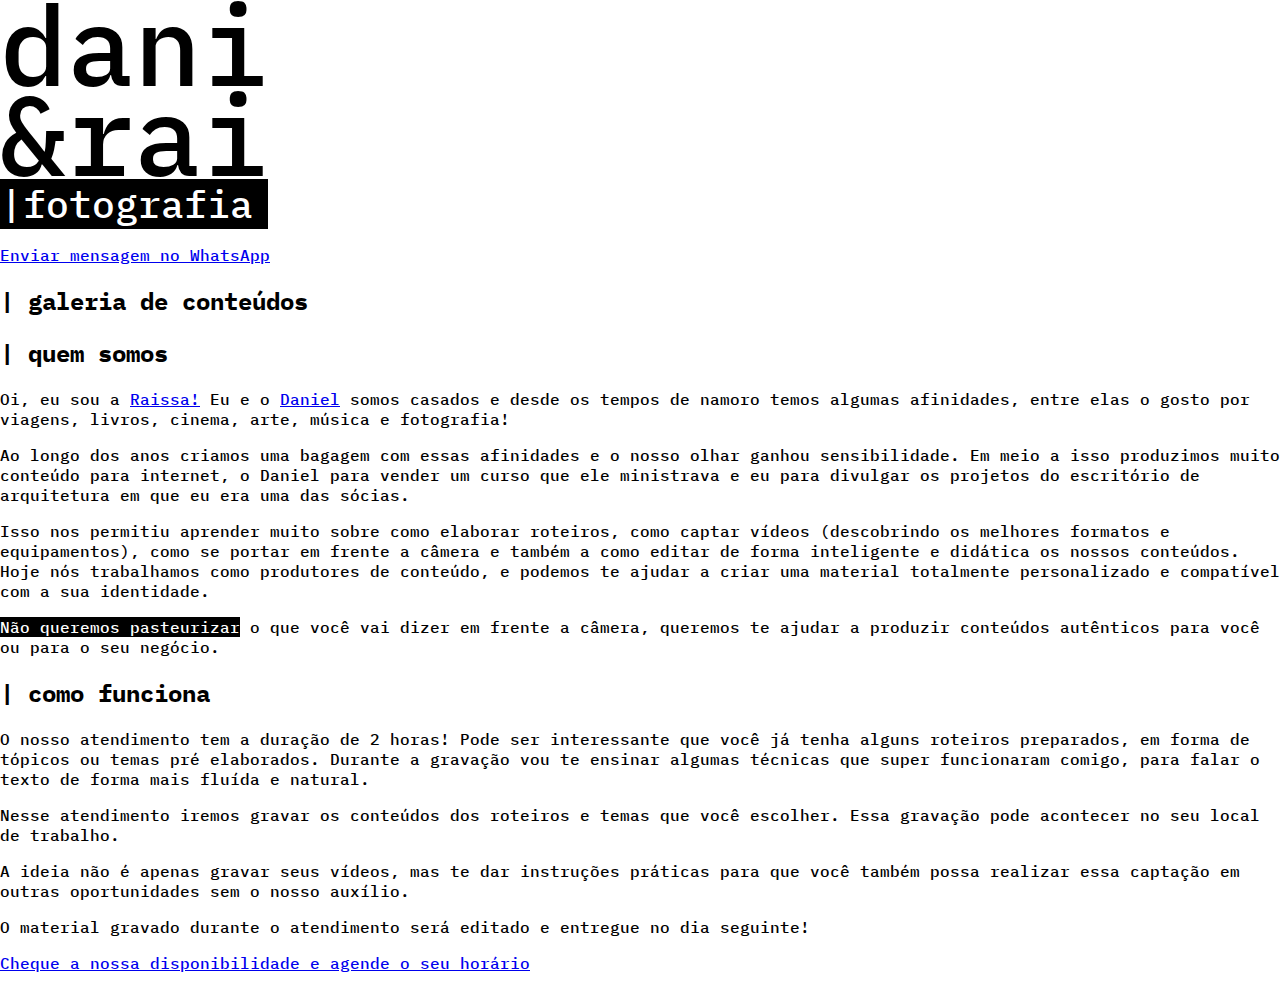
<file: index.html>
<!doctype html>
<html lang="en">
  <head>
    <meta charset="UTF-8" />
    <meta name="viewport" content="width=device-width, initial-scale=1.0" />
    <title>Dani e Rai Vídeo e Foto</title>
    <link rel="preconnect" href="https://fonts.googleapis.com" />
    <link rel="preconnect" href="https://fonts.gstatic.com" crossorigin />
    <link
      href="https://fonts.googleapis.com/css2?family=IBM+Plex+Mono:ital,wght@0,100;0,200;0,300;0,400;0,500;0,600;0,700;1,100;1,200;1,300;1,400;1,500;1,600;1,700&display=swap"
      rel="stylesheet"
    />
    <script
      src="https://cdn.jsdelivr.net/npm/@popperjs/core@2.11.8/dist/umd/popper.min.js"
      integrity="sha384-I7E8VVD/ismYTF4hNIPjVp/Zjvgyol6VFvRkX/vR+Vc4jQkC+hVqc2pM8ODewa9r"
      crossorigin="anonymous"
    ></script>

    <link rel="stylesheet" href="./style.css" />

    <link
      href="https://cdn.jsdelivr.net/npm/bootstrap@5.3.8/dist/css/bootstrap.min.css"
      rel="stylesheet"
      integrity="sha384-sRIl4kxILFvY47J16cr9ZwB07vP4J8+LH7qKQnuqkuIAvNWLzeN8tE5YBujZqJLB"
      crossorigin="anonymous"
    />
    <link
      rel="apple-touch-icon"
      sizes="180x180"
      href="favicon/apple-touch-icon.png"
    />
    <link
      rel="icon"
      type="image/png"
      sizes="32x32"
      href="favicon/favicon-32x32.png"
    />
    <link
      rel="icon"
      type="image/png"
      sizes="16x16"
      href="favicon/favicon-16x16.png"
    />
    <link rel="manifest" href="favicon/site.webmanifest" />

    <meta property="og:title" content="Dani & Rai | Vídeo e Foto em Goiânia" />
    <meta property="og:description" content="Produção de conteúdo em Goiânia" />
    <meta property="og:url" content="https://danierai.com" />
    <meta name="description" content="Produção de conteúdo" />

    <!-- Meta Pixel Code -->
    <script>
      !(function (f, b, e, v, n, t, s) {
        if (f.fbq) return;
        n = f.fbq = function () {
          n.callMethod
            ? n.callMethod.apply(n, arguments)
            : n.queue.push(arguments);
        };
        if (!f._fbq) f._fbq = n;
        n.push = n;
        n.loaded = !0;
        n.version = "2.0";
        n.queue = [];
        t = b.createElement(e);
        t.async = !0;
        t.src = v;
        s = b.getElementsByTagName(e)[0];
        s.parentNode.insertBefore(t, s);
      })(
        window,
        document,
        "script",
        "https://connect.facebook.net/en_US/fbevents.js"
      );
      fbq("init", "832048935964153");
      fbq("track", "PageView");
    </script>
    <noscript
      ><img
        height="1"
        width="1"
        style="display: none"
        src="https://www.facebook.com/tr?id=832048935964153&ev=PageView&noscript=1"
    /></noscript>
    <!-- End Meta Pixel Code -->
    <script src="script.js"></script>
  </head>

  <body class="p-5">
    <div class="div-logo">
      <h1 class="logo-text">dani</h1>
      <h1 class="logo-text">&rai</h1>
      <span class="sub-logo">|fotografia</span>
    </div>

    <div>
      <p class="mt-5">
        <a href="https://wa.me/5562981560867"> Enviar mensagem no WhatsApp </a>
      </p>
      <h2 class="subtitulo mt-5">| galeria de conteúdos</h2>

      <div
        id="galeria-reels"
        class="mt-3 row text-center justify-content-center"
      >
        <div class="lazy-placeholder p-5 text-muted">
          <p>Carregando galeria...</p>
        </div>
      </div>
      <h2 class="subtitulo mt-5">| quem somos</h2>

      <p>
        Oi, eu sou a
        <a href="https://www.instagram.com/raissamour/" target="_blank"
          >Raissa!</a
        >
        Eu e o
        <a href="https://www.instagram.com/daniel.geraldini/" target="_blank"
          >Daniel</a
        >
        somos casados e desde os tempos de namoro temos algumas afinidades,
        entre elas o gosto por viagens, livros, cinema, arte, música e
        fotografia!
      </p>
      <p>
        Ao longo dos anos criamos uma bagagem com essas afinidades e o nosso
        olhar ganhou sensibilidade. Em meio a isso produzimos muito conteúdo
        para internet, o Daniel para vender um curso que ele ministrava e eu
        para divulgar os projetos do escritório de arquitetura em que eu era uma
        das sócias.
      </p>

      <p>
        Isso nos permitiu aprender muito sobre como elaborar roteiros, como
        captar vídeos (descobrindo os melhores formatos e equipamentos), como se
        portar em frente a câmera e também a como editar de forma inteligente e
        didática os nossos conteúdos. Hoje nós trabalhamos como produtores de
        conteúdo, e podemos te ajudar a criar uma material totalmente
        personalizado e compatível com a sua identidade.
      </p>
      <p>
        <span class="destaque"> Não queremos pasteurizar</span> o que você vai
        dizer em frente a câmera, queremos te ajudar a produzir conteúdos
        autênticos para você ou para o seu negócio.
      </p>

      <h2 class="subtitulo mt-5">| como funciona</h2>
      <p>
        O nosso atendimento tem a duração de 2 horas! Pode ser interessante que
        você já tenha alguns roteiros preparados, em forma de tópicos ou temas
        pré elaborados. Durante a gravação vou te ensinar algumas técnicas que
        super funcionaram comigo, para falar o texto de forma mais fluída e
        natural.
      </p>
      <p>
        Nesse atendimento iremos gravar os conteúdos dos roteiros e temas que
        você escolher. Essa gravação pode acontecer no seu local de trabalho.
      </p>
      <p>
        A ideia não é apenas gravar seus vídeos, mas te dar instruções práticas
        para que você também possa realizar essa captação em outras
        oportunidades sem o nosso auxílio.
      </p>
      <p>
        O material gravado durante o atendimento será editado e entregue no dia
        seguinte!
      </p>
      <p>
        <a href="https://wa.me/5562981560867">
          Cheque a nossa disponibilidade e agende o seu horário
        </a>
      </p>
    </div>
  </body>
</html>
</file>
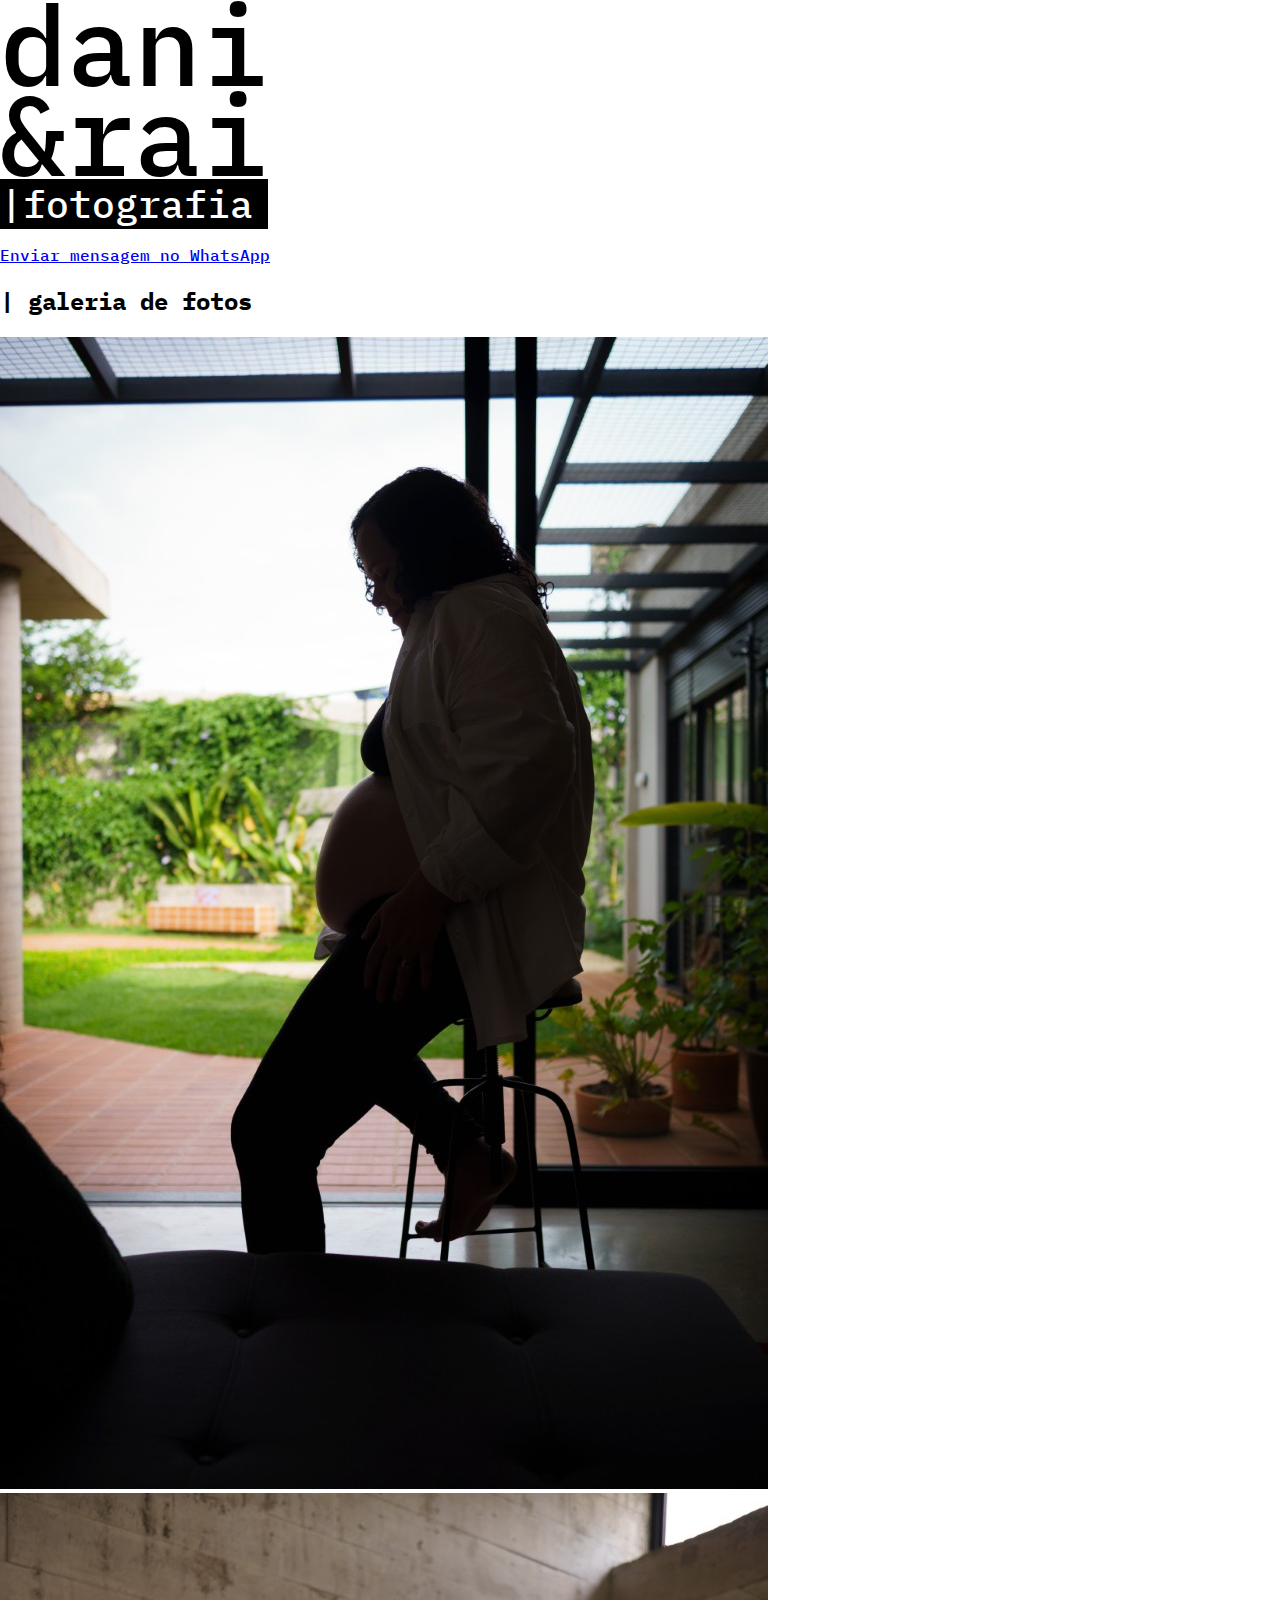
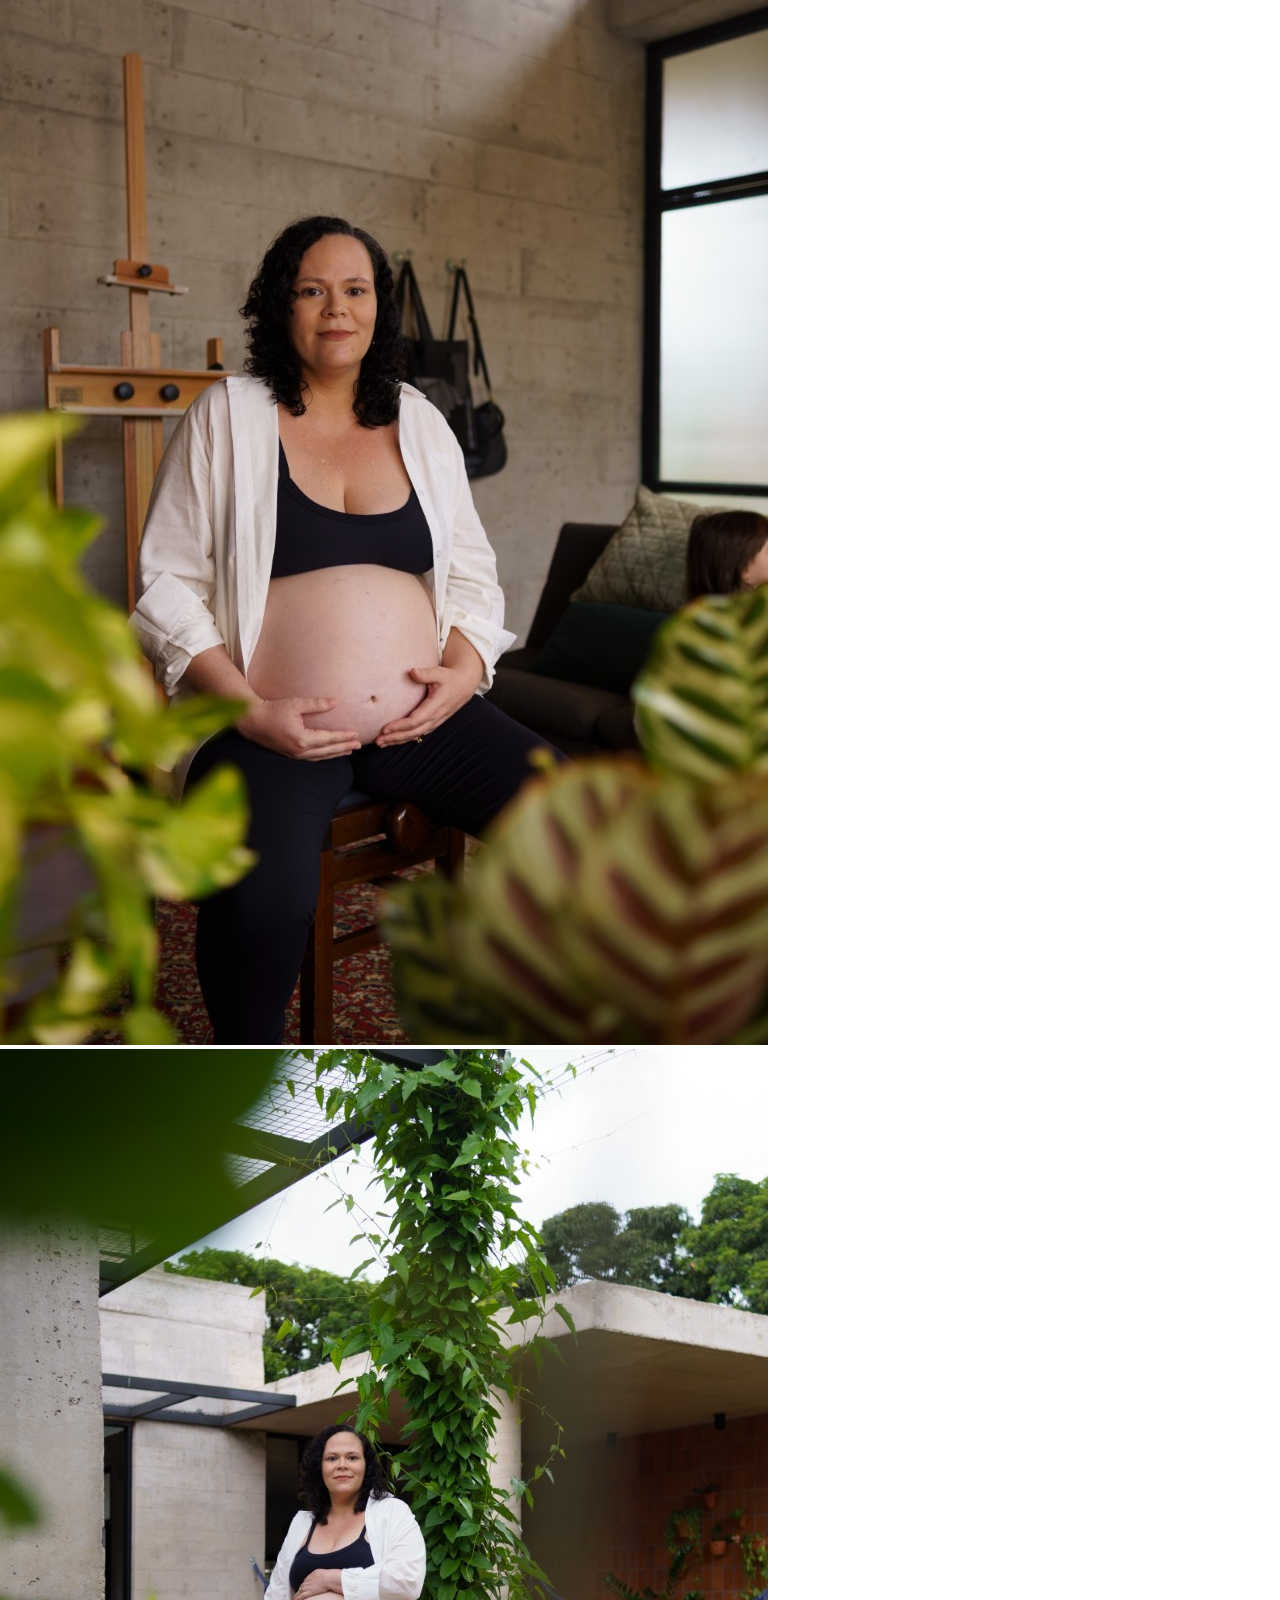
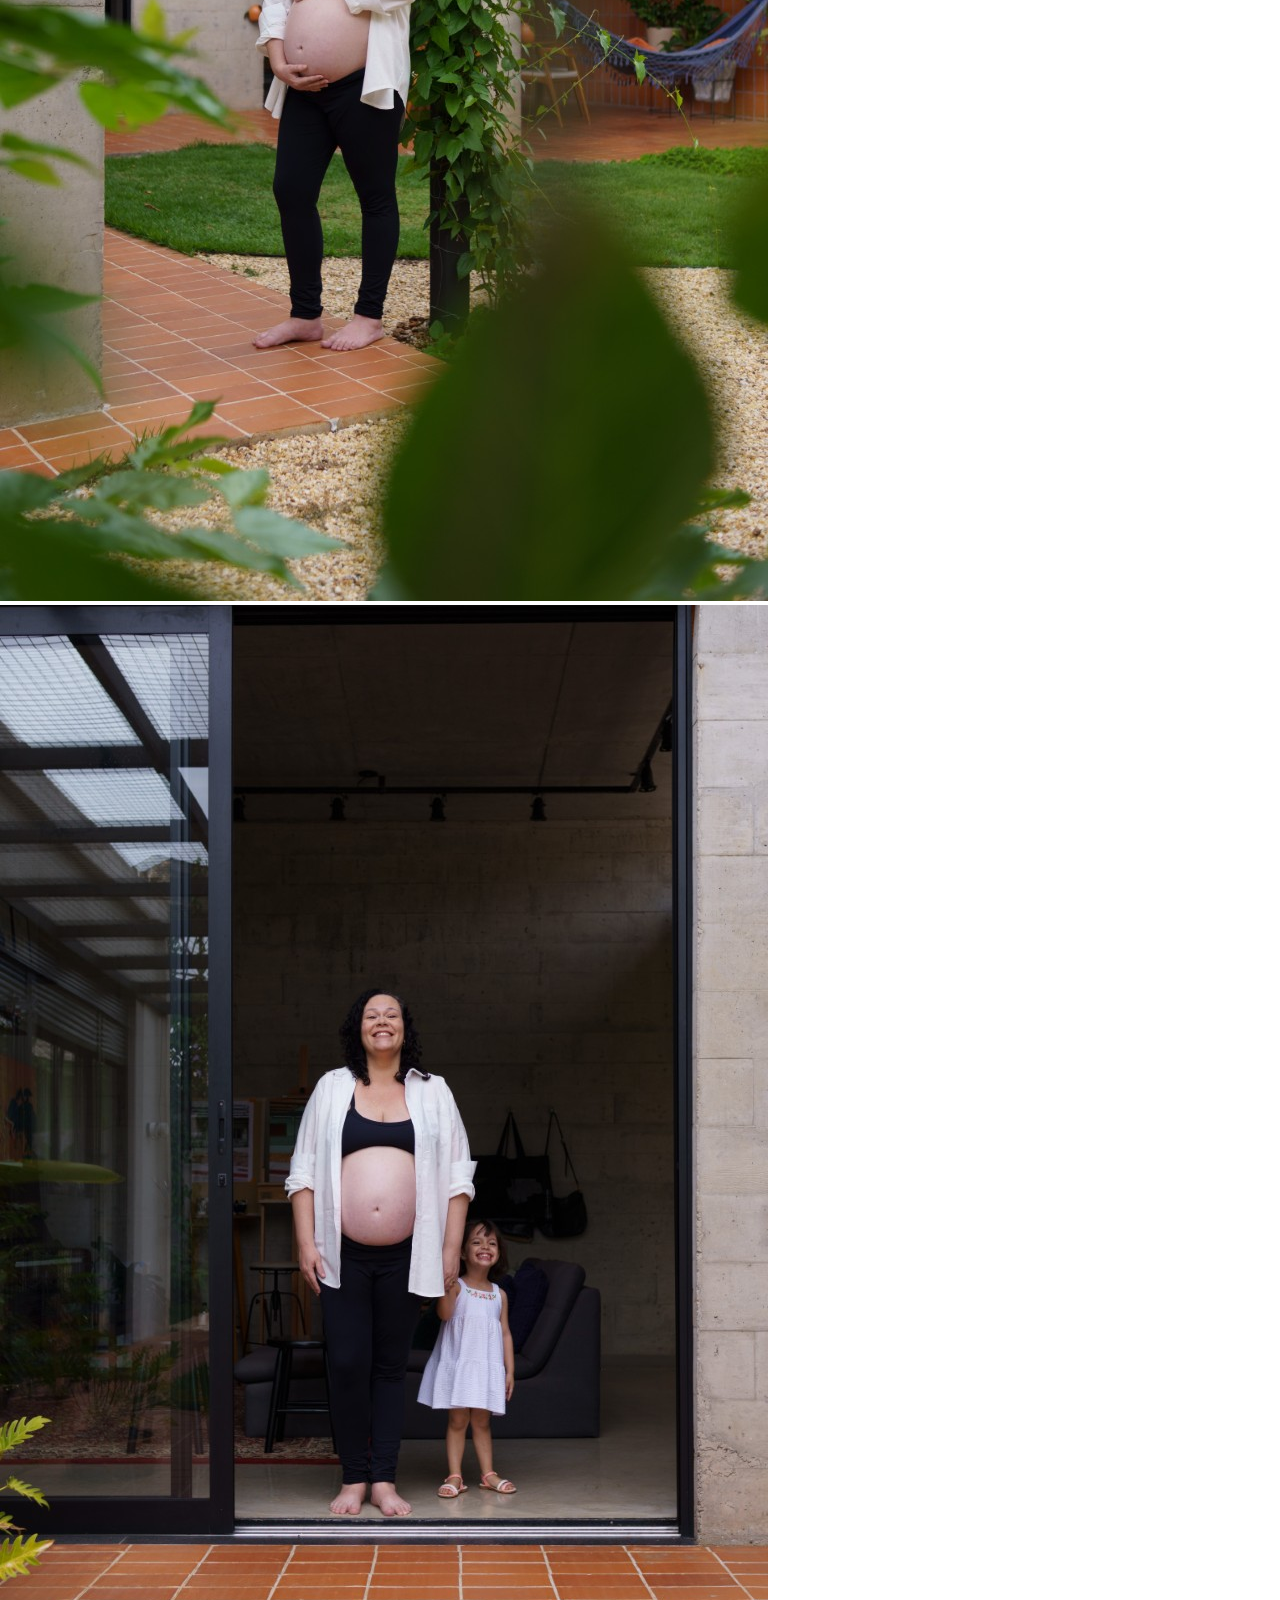
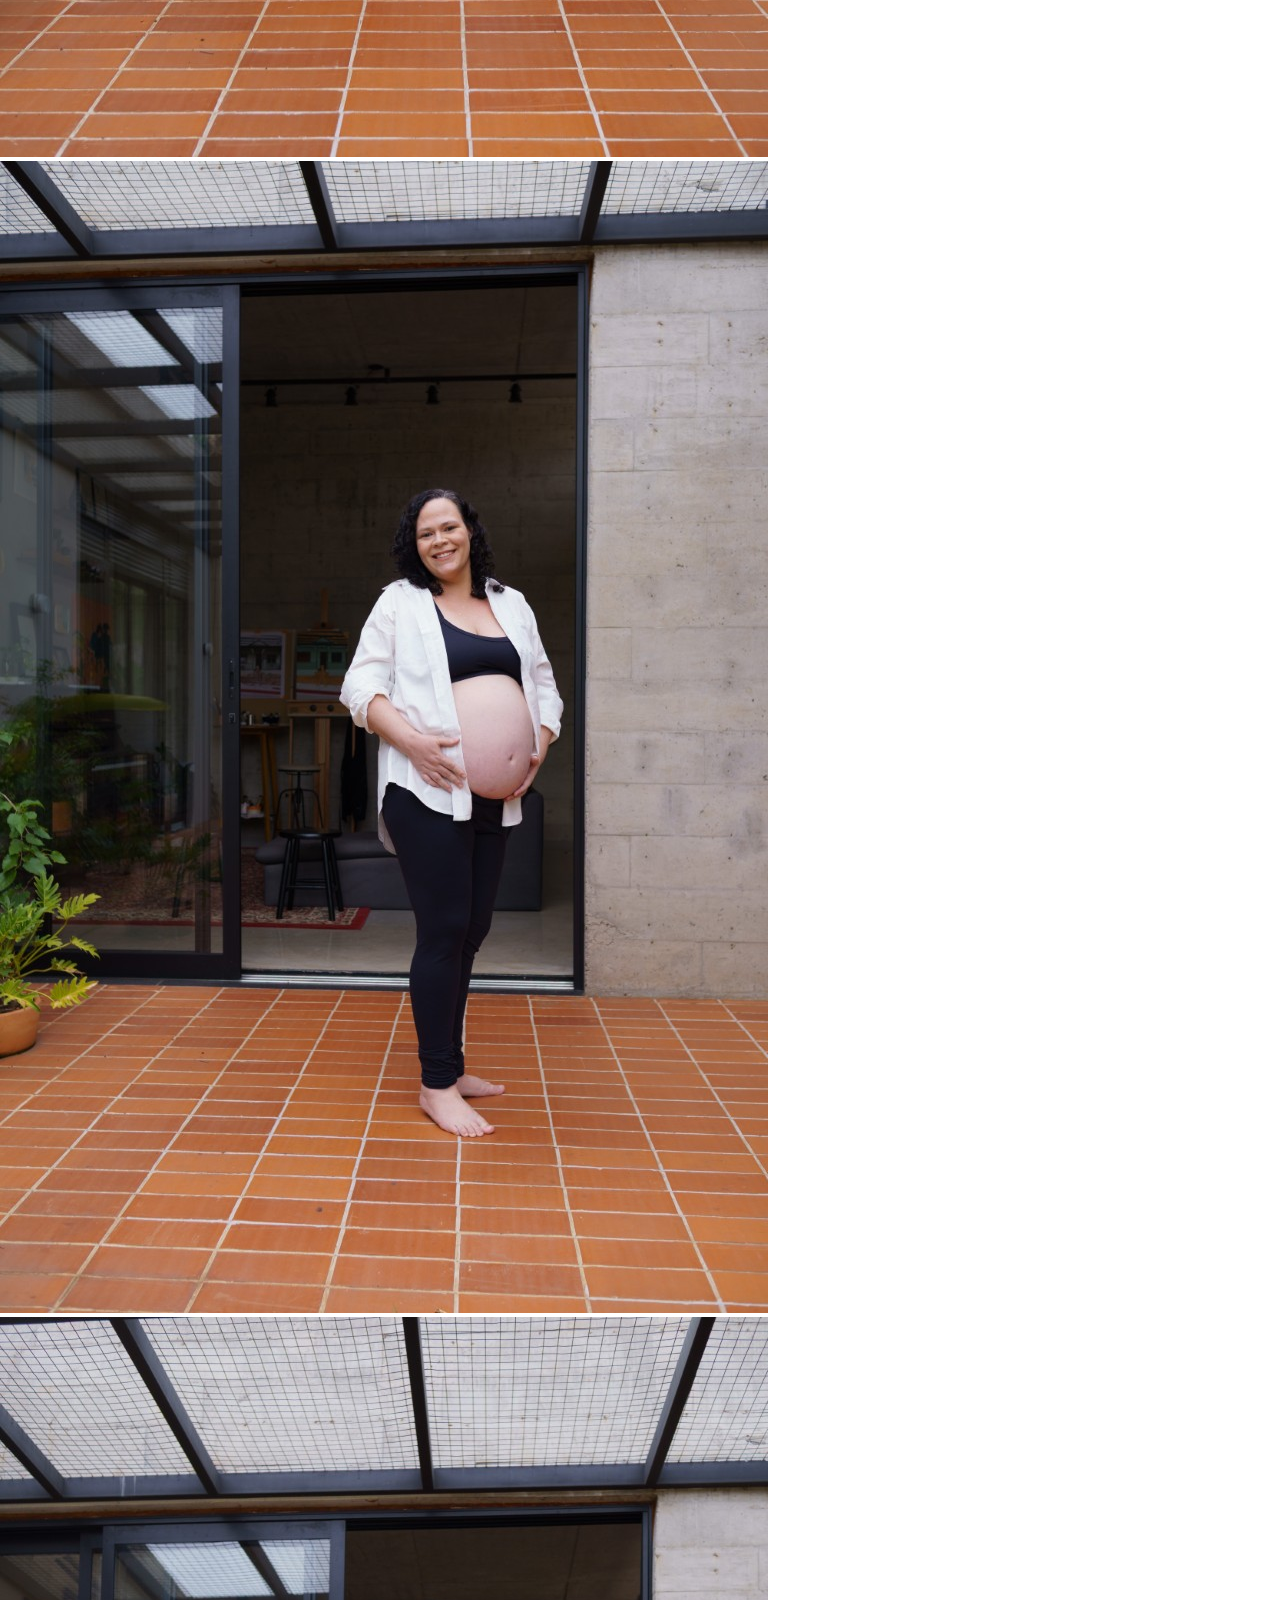
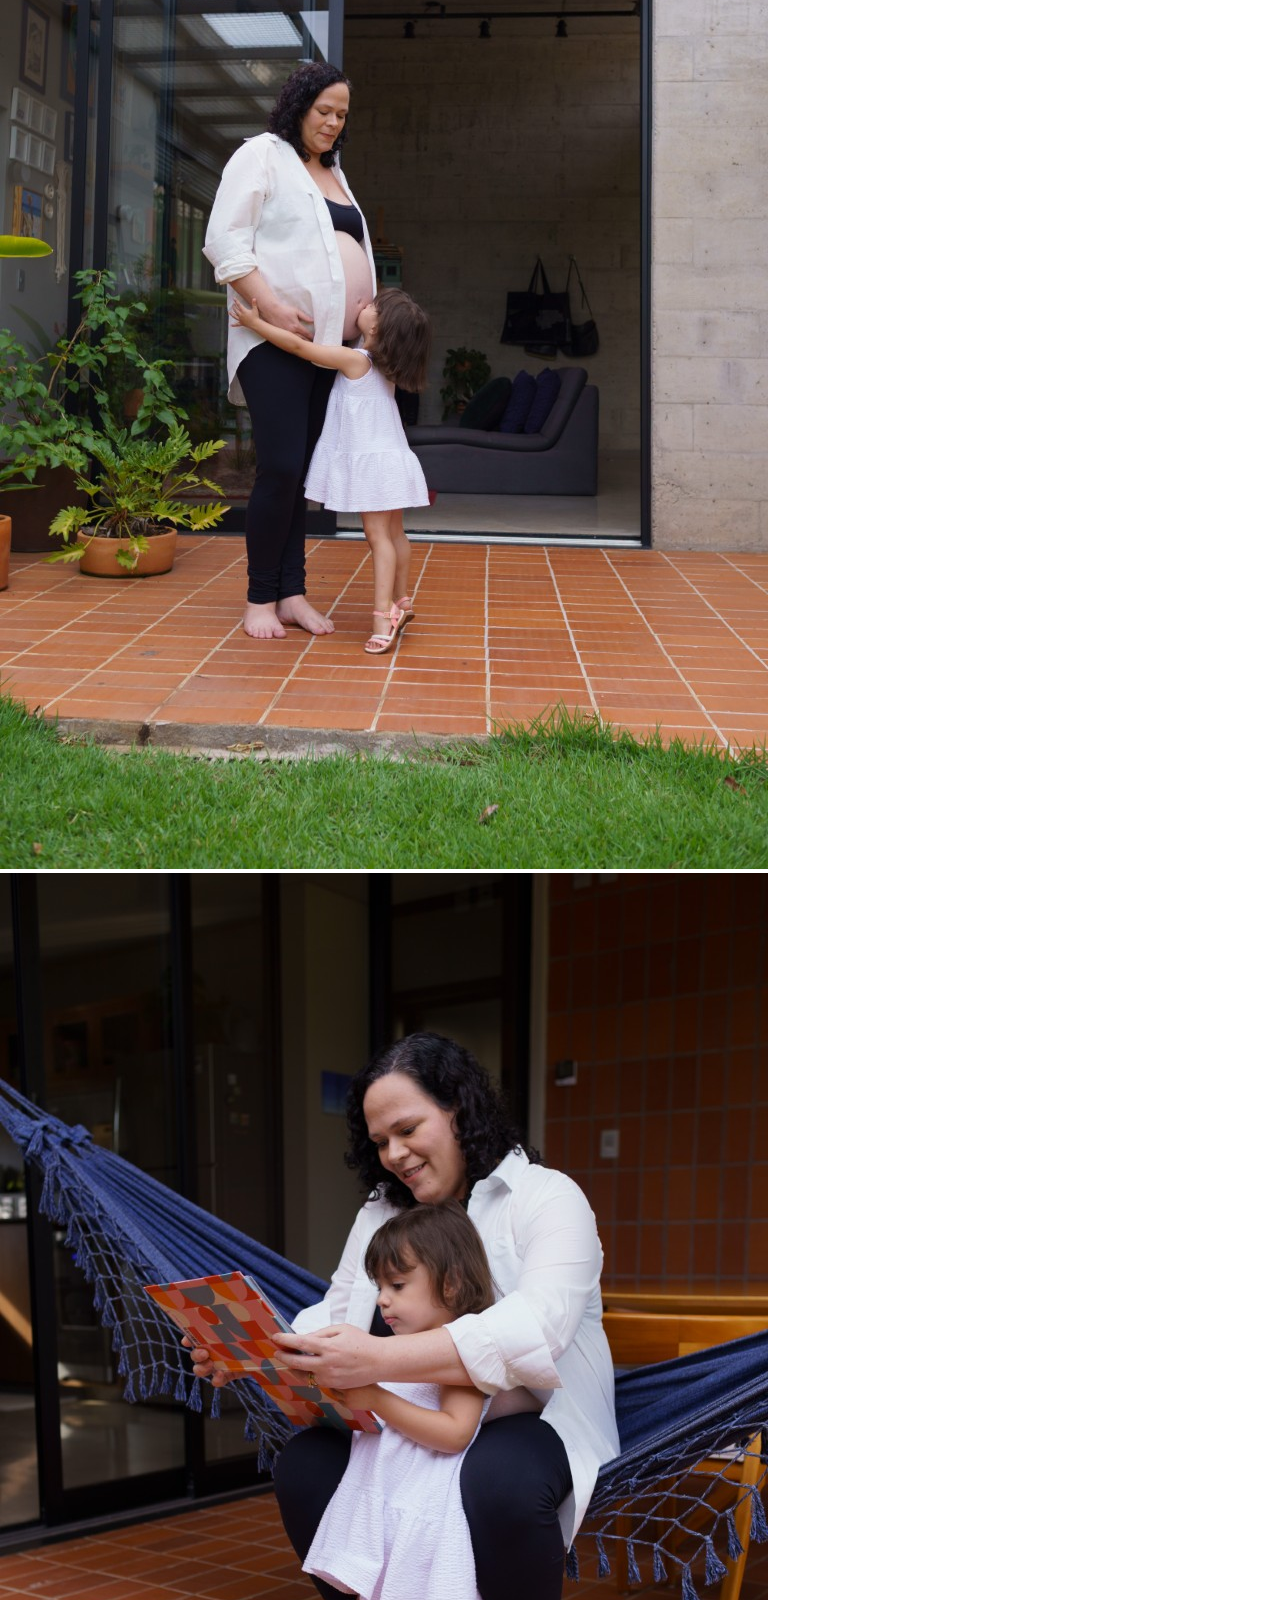
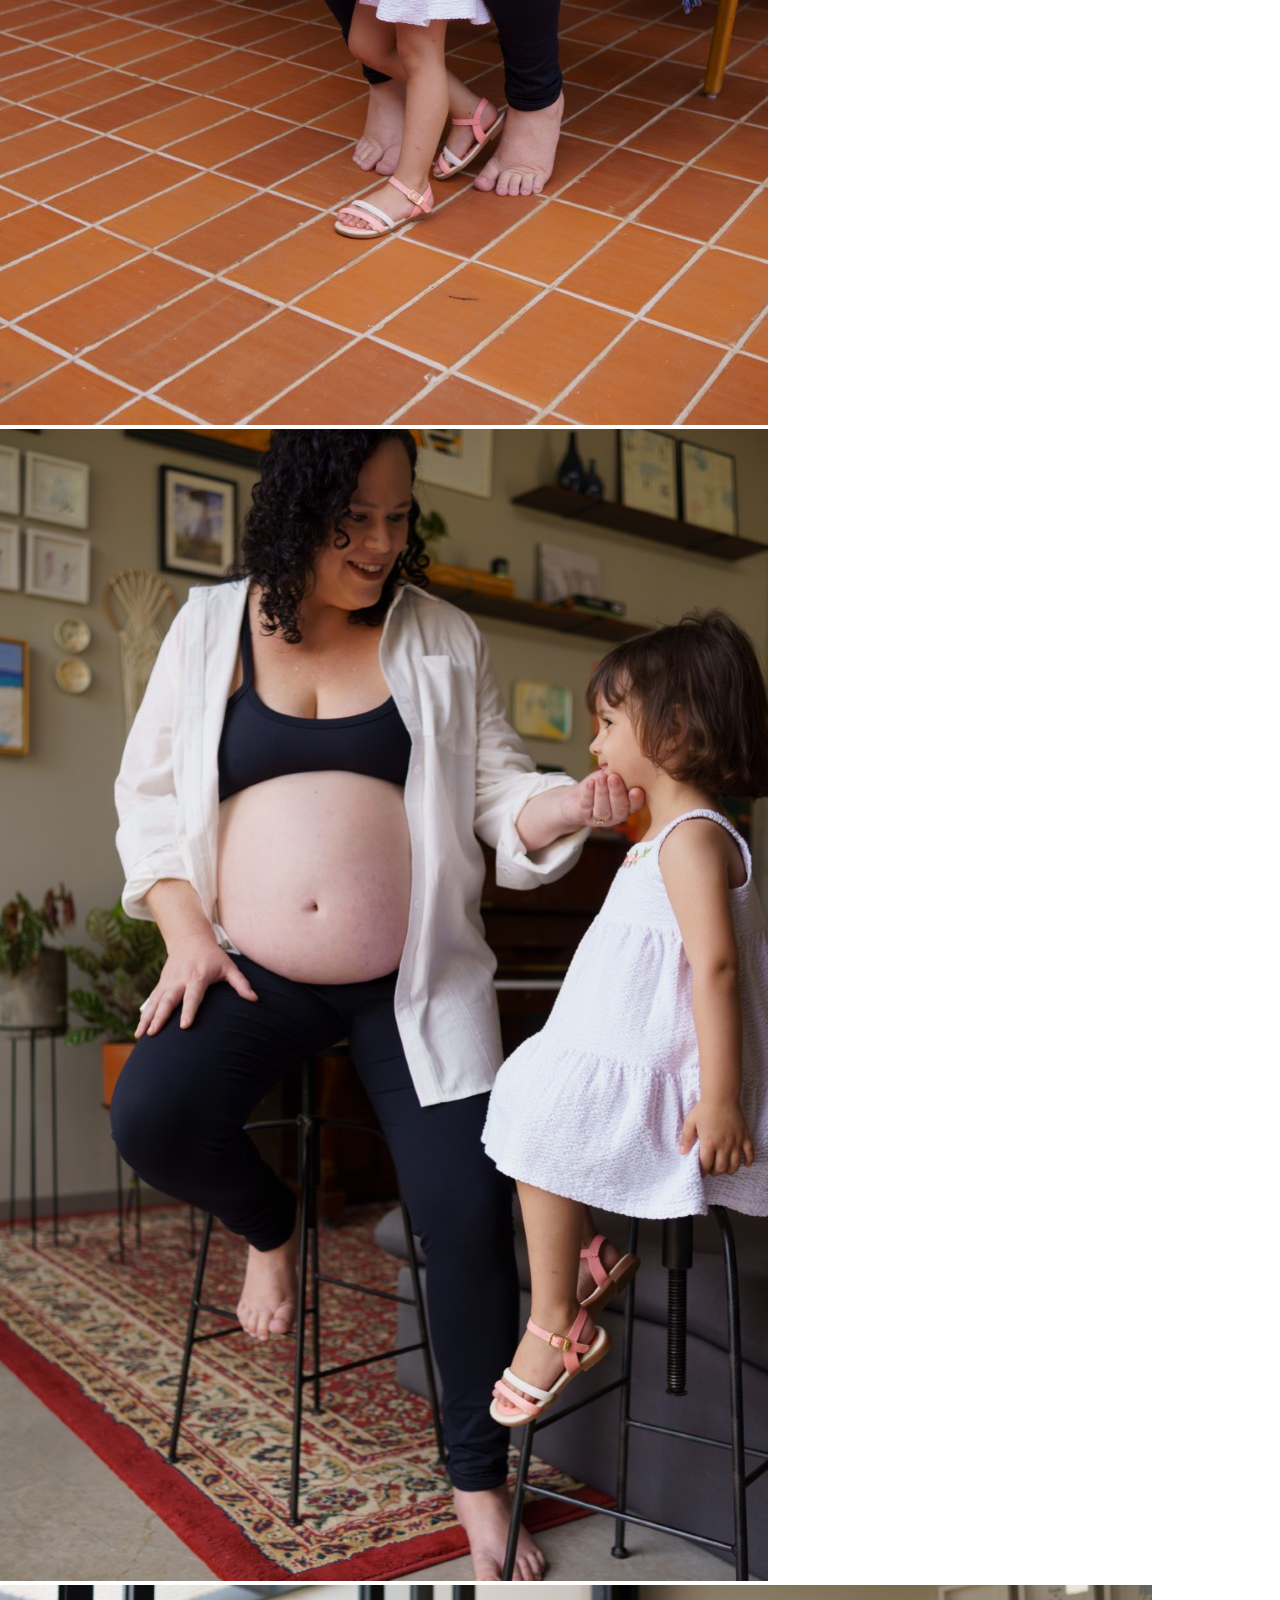
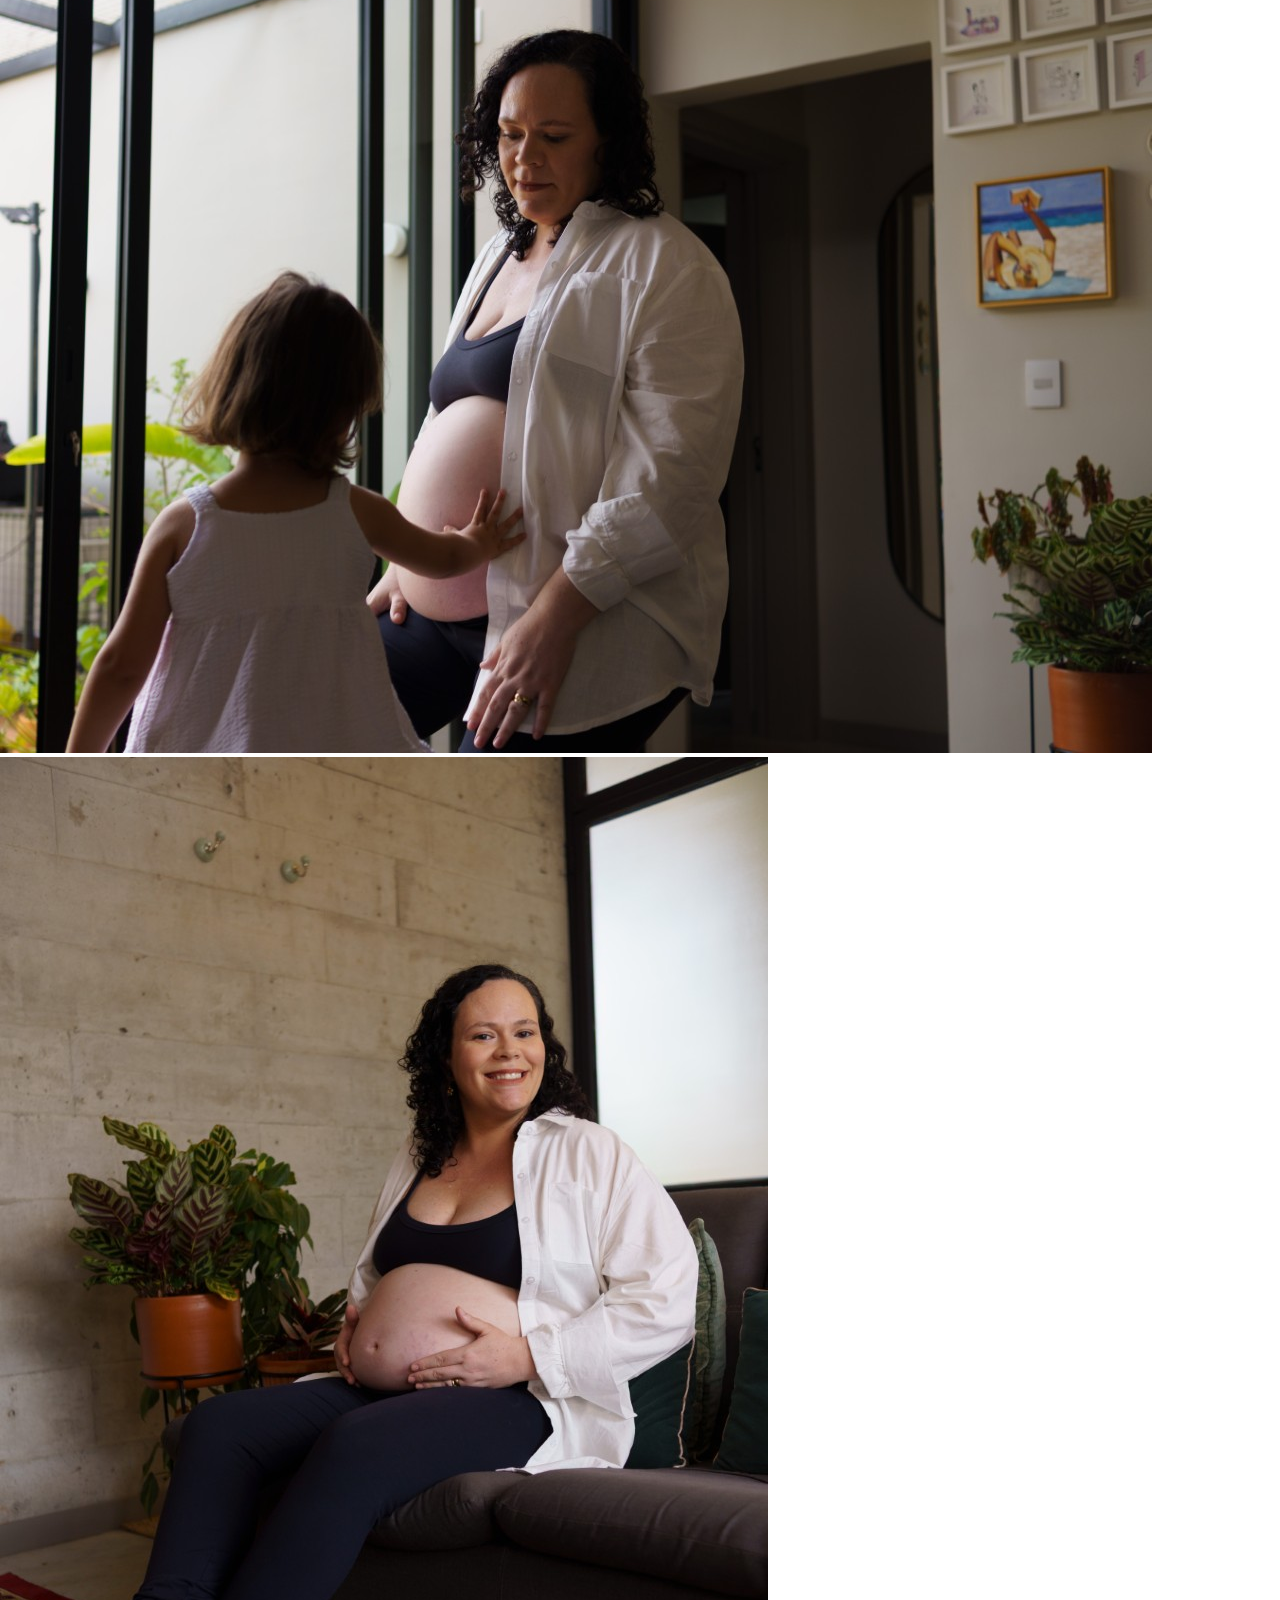
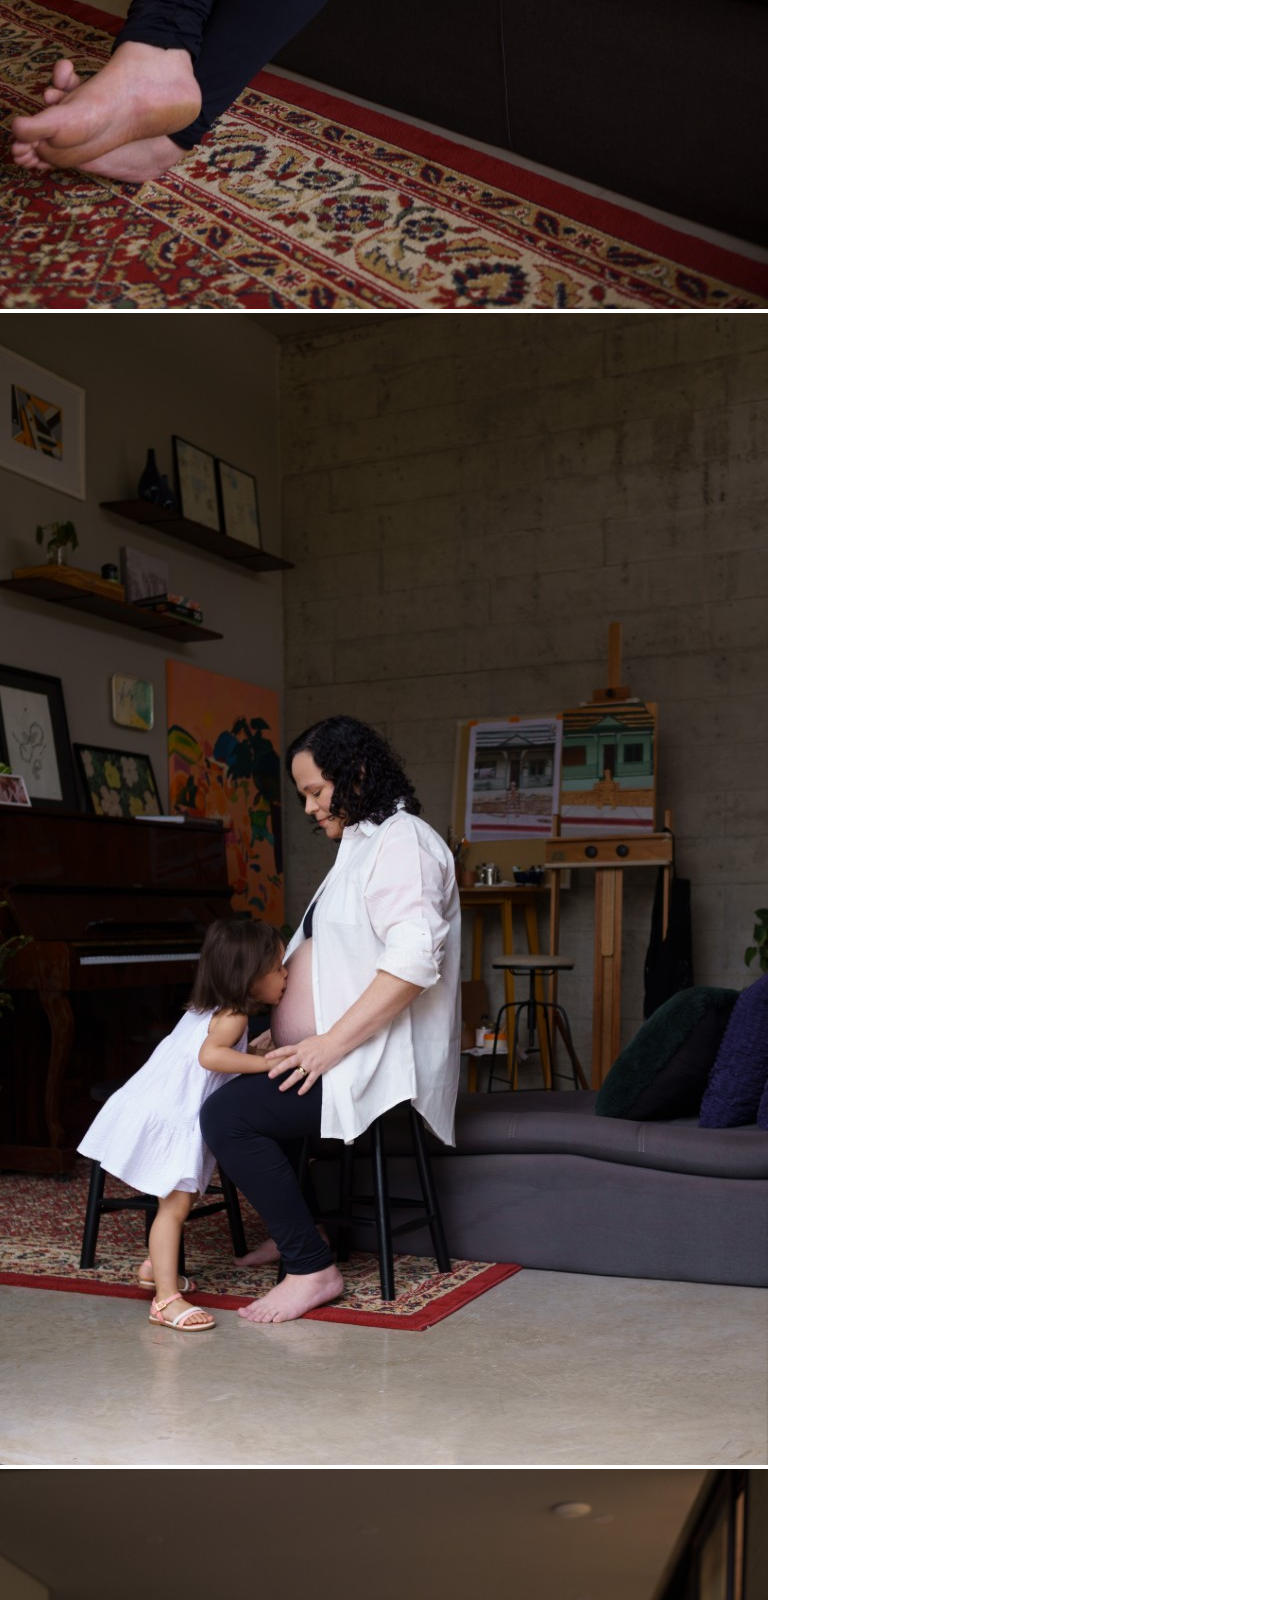
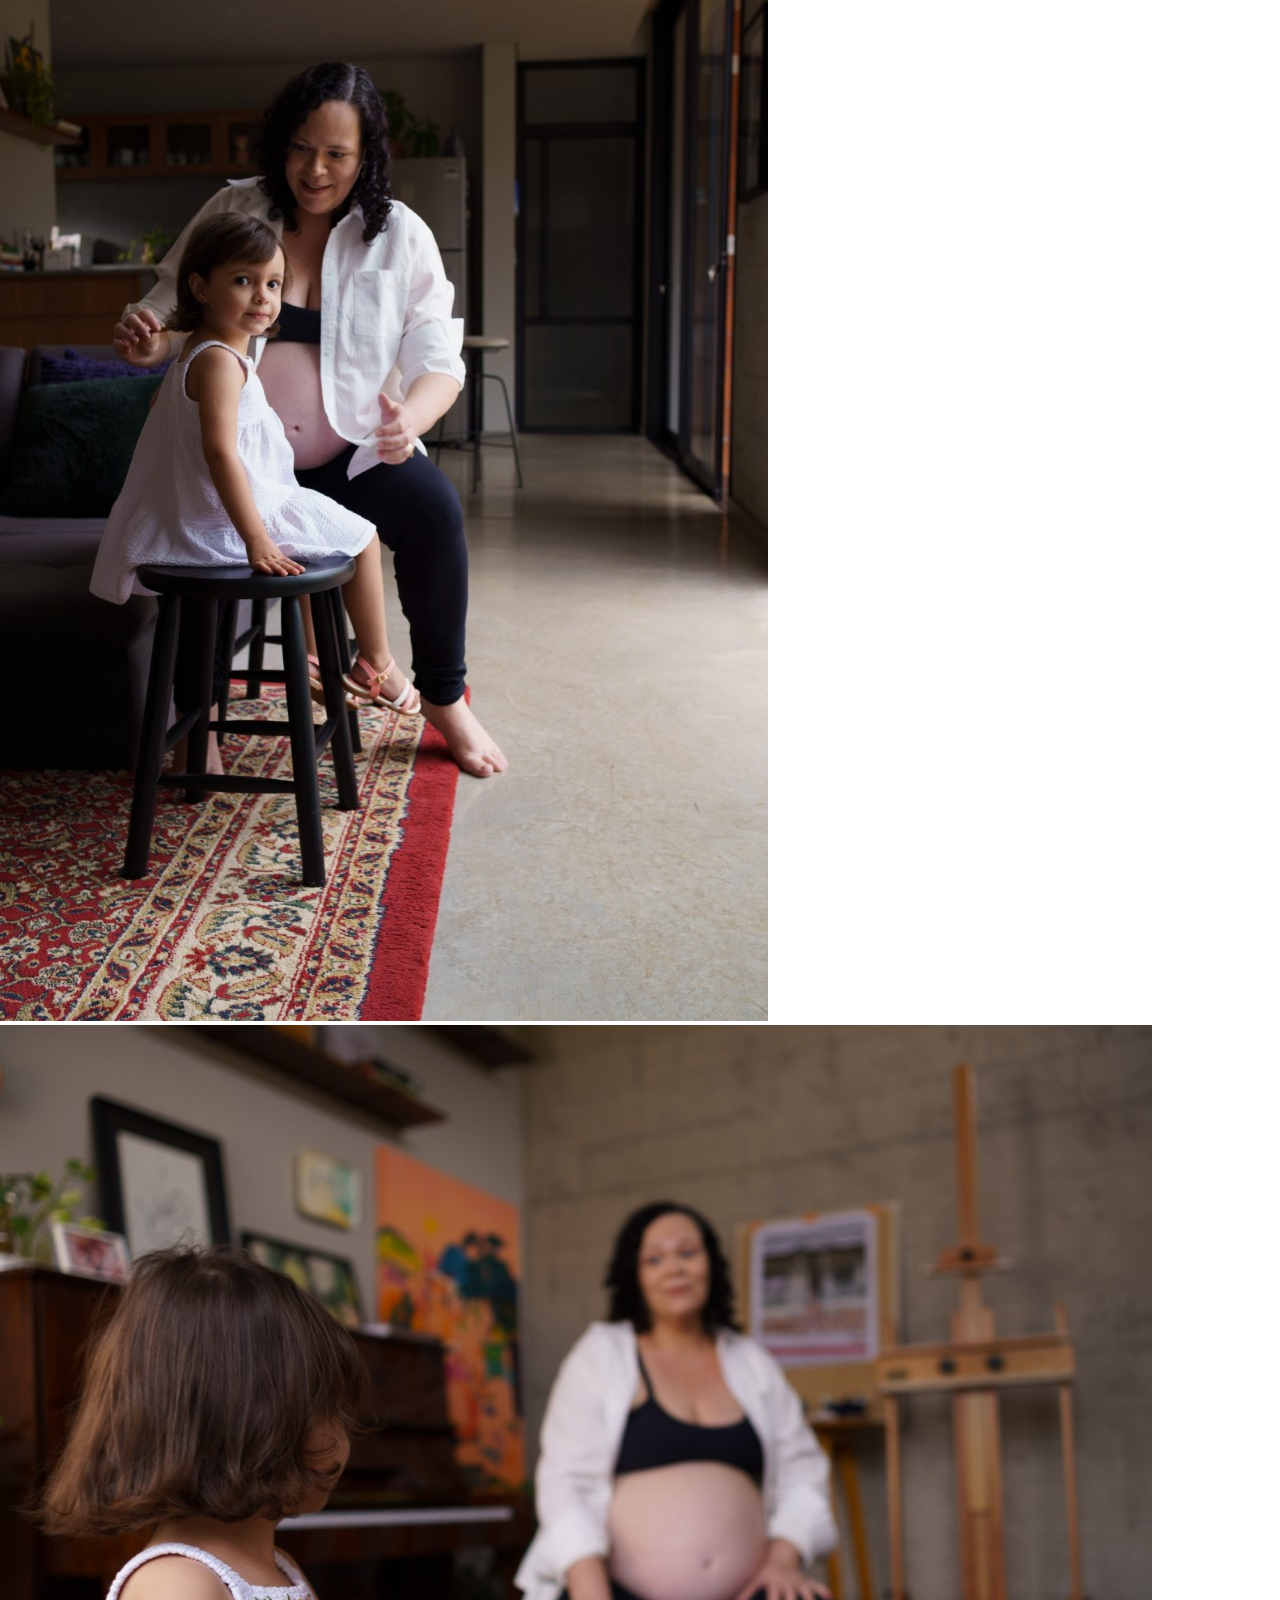
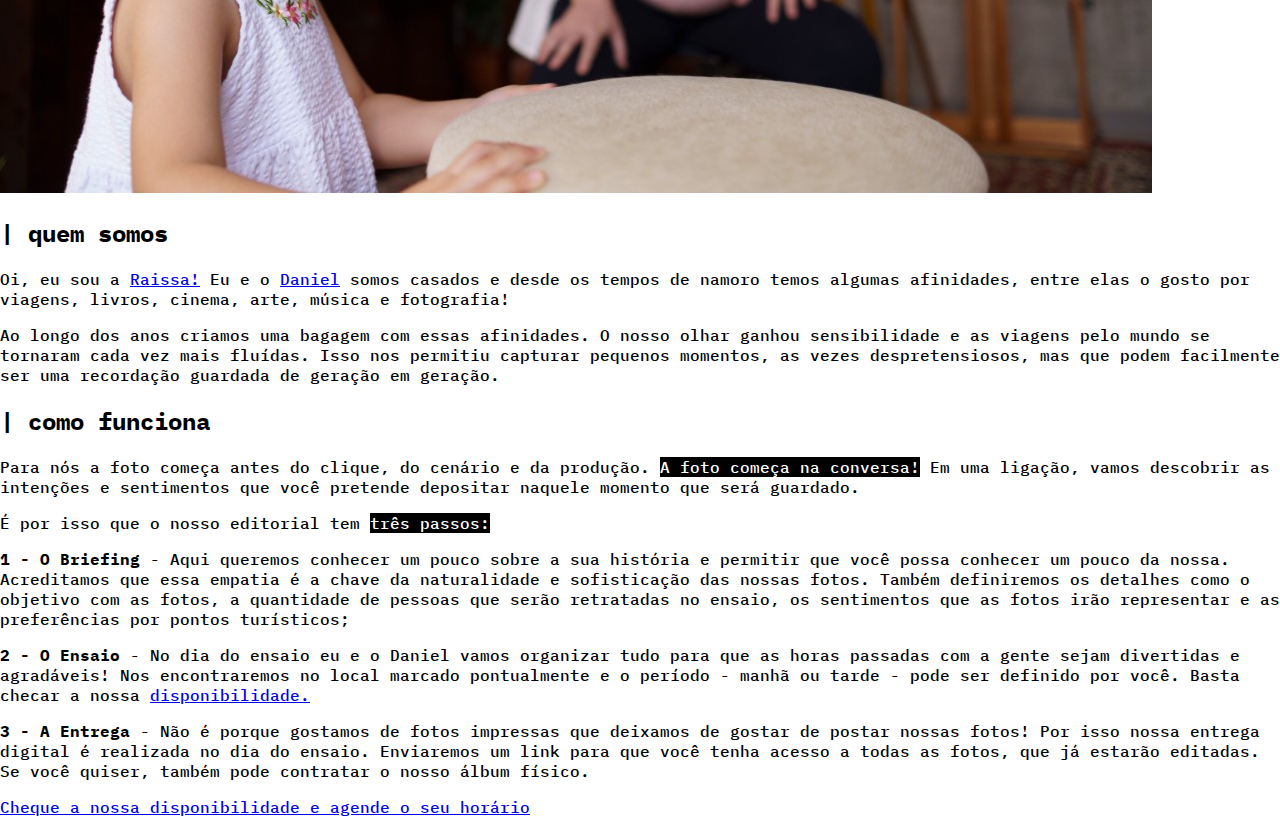
<file: gestante.html>
<!doctype html>
<html lang="en">
  <head>
    <meta charset="UTF-8" />
    <meta name="viewport" content="width=device-width, initial-scale=1.0" />
    <title>Dani e Rai Vídeo e Foto</title>
    <link rel="preconnect" href="https://fonts.googleapis.com" />
    <link rel="preconnect" href="https://fonts.gstatic.com" crossorigin />
    <link
      href="https://fonts.googleapis.com/css2?family=IBM+Plex+Mono:ital,wght@0,100;0,200;0,300;0,400;0,500;0,600;0,700;1,100;1,200;1,300;1,400;1,500;1,600;1,700&display=swap"
      rel="stylesheet"
    />
    <script
      src="https://cdn.jsdelivr.net/npm/@popperjs/core@2.11.8/dist/umd/popper.min.js"
      integrity="sha384-I7E8VVD/ismYTF4hNIPjVp/Zjvgyol6VFvRkX/vR+Vc4jQkC+hVqc2pM8ODewa9r"
      crossorigin="anonymous"
    ></script>

    <link rel="stylesheet" href="./style.css" />

    <link
      href="https://cdn.jsdelivr.net/npm/bootstrap@5.3.8/dist/css/bootstrap.min.css"
      rel="stylesheet"
      integrity="sha384-sRIl4kxILFvY47J16cr9ZwB07vP4J8+LH7qKQnuqkuIAvNWLzeN8tE5YBujZqJLB"
      crossorigin="anonymous"
    />
    <link
      rel="apple-touch-icon"
      sizes="180x180"
      href="favicon/apple-touch-icon.png"
    />
    <link
      rel="icon"
      type="image/png"
      sizes="32x32"
      href="favicon/favicon-32x32.png"
    />
    <link
      rel="icon"
      type="image/png"
      sizes="16x16"
      href="favicon/favicon-16x16.png"
    />
    <link rel="manifest" href="favicon/site.webmanifest" />

    <meta property="og:title" content="Dani & Rai | Vídeo e Foto em Goiânia" />
    <meta property="og:description" content="Produção de conteúdo em Goiânia" />
    <meta property="og:url" content="https://danierai.com" />
    <meta name="description" content="Produção de conteúdo" />

    <!-- Meta Pixel Code -->
    <script>
      !(function (f, b, e, v, n, t, s) {
        if (f.fbq) return;
        n = f.fbq = function () {
          n.callMethod
            ? n.callMethod.apply(n, arguments)
            : n.queue.push(arguments);
        };
        if (!f._fbq) f._fbq = n;
        n.push = n;
        n.loaded = !0;
        n.version = "2.0";
        n.queue = [];
        t = b.createElement(e);
        t.async = !0;
        t.src = v;
        s = b.getElementsByTagName(e)[0];
        s.parentNode.insertBefore(t, s);
      })(
        window,
        document,
        "script",
        "https://connect.facebook.net/en_US/fbevents.js"
      );
      fbq("init", "832048935964153");
      fbq("track", "PageView");
    </script>
    <noscript
      ><img
        height="1"
        width="1"
        style="display: none"
        src="https://www.facebook.com/tr?id=832048935964153&ev=PageView&noscript=1"
    /></noscript>
    <!-- End Meta Pixel Code -->
    <!-- <script src="gestante.js"></script> -->
  </head>

  <body class="p-5">
    <div class="div-logo">
      <h1 class="logo-text">dani</h1>
      <h1 class="logo-text">&rai</h1>
      <span class="sub-logo">|fotografia</span>
    </div>

    <div>
      <p class="mt-5">
        <a
          href="https://wa.me/5562981560867?text=Ol%C3%A1%2C%20quero%20falar%20sobre%20ensaio%20gestante"
        >
          Enviar mensagem no WhatsApp
        </a>
      </p>
      <h2 class="subtitulo mt-5">| galeria de fotos</h2>

      <div class="container mt-3">
        <div class="row justify-content-center">
          <div id="galeria-gestante" class="col-12 col-md-6 text-center">
            <div class="lazy-placeholder p-5 text-muted">
              <p>Carregando galeria...</p>
            </div>
          </div>
        </div>
      </div>

      <h2 class="subtitulo mt-5">| quem somos</h2>

      <p>
        Oi, eu sou a
        <a href="https://www.instagram.com/raissamour/" target="_blank"
          >Raissa!</a
        >
        Eu e o
        <a href="https://www.instagram.com/daniel.geraldini/" target="_blank"
          >Daniel</a
        >
        somos casados e desde os tempos de namoro temos algumas afinidades,
        entre elas o gosto por viagens, livros, cinema, arte, música e
        fotografia!
      </p>
      <p>
        Ao longo dos anos criamos uma bagagem com essas afinidades. O nosso
        olhar ganhou sensibilidade e as viagens pelo mundo se tornaram cada vez
        mais fluídas. Isso nos permitiu capturar pequenos momentos, as vezes
        despretensiosos, mas que podem facilmente ser uma recordação guardada de
        geração em geração.
      </p>

      <h2 class="subtitulo mt-5">| como funciona</h2>
      <p>
        Para nós a foto começa antes do clique, do cenário e da produção.
        <span class="destaque"> A foto começa na conversa!</span> Em uma
        ligação, vamos descobrir as intenções e sentimentos que você pretende
        depositar naquele momento que será guardado.
      </p>
      <p>
        É por isso que o nosso editorial tem
        <span class="destaque"> três passos:</span>
      </p>
      <p>
        <strong> 1 - O Briefing</strong> - Aqui queremos conhecer um pouco sobre
        a sua história e permitir que você possa conhecer um pouco da nossa.
        Acreditamos que essa empatia é a chave da naturalidade e sofisticação
        das nossas fotos. Também definiremos os detalhes como o objetivo com as
        fotos, a quantidade de pessoas que serão retratadas no ensaio, os
        sentimentos que as fotos irão representar e as preferências por pontos
        turísticos;
      </p>
      <p>
        <strong>2 - O Ensaio</strong>
        - No dia do ensaio eu e o Daniel vamos organizar tudo para que as horas
        passadas com a gente sejam divertidas e agradáveis! Nos encontraremos no
        local marcado pontualmente e o período - manhã ou tarde - pode ser
        definido por você. Basta checar a nossa
        <a
          href="https://wa.me/5562981560867?text=Ol%C3%A1%2C%20quero%20falar%20sobre%20ensaio%20gestante"
          >disponibilidade.</a
        >
      </p>
      <p>
        <strong> 3 - A Entrega</strong> - Não é porque gostamos de fotos
        impressas que deixamos de gostar de postar nossas fotos! Por isso nossa
        entrega digital é realizada no dia do ensaio. Enviaremos um link para
        que você tenha acesso a todas as fotos, que já estarão editadas. Se você
        quiser, também pode contratar o nosso álbum físico.
      </p>

      <p>
        <a
          href="https://wa.me/5562981560867?text=Ol%C3%A1%2C%20quero%20falar%20sobre%20ensaio%20gestante"
        >
          Cheque a nossa disponibilidade e agende o seu horário
        </a>
      </p>
    </div>
    <script
      src="https://cdn.jsdelivr.net/npm/bootstrap@5.3.8/dist/js/bootstrap.bundle.min.js"
      integrity="sha384-..."
      crossorigin="anonymous"
    ></script>

    <!-- Seu script que gera a galeria (deve ficar APÓS o bootstrap.bundle) -->
    <script src="gestante.js"></script>
  </body>
</html>
</file>
<file: style.css>
body{
    margin: 0px;
}


h1{
  font-family: "IBM Plex Mono", monospace;
  font-weight: 500;
  font-style: normal;

}
.div-logo {
  display: inline-block;   /* ocupa só o necessário */
}

.div-logo h1.logo-text {
  line-height: 0.8;   /* diminui o espaçamento vertical */
  margin: 0;          /* remove a margem padrão do h1 */
  font-size: 7rem;    /* ajusta o tamanho */
}

.sub-logo{
  font-family: "IBM Plex Mono", monospace;
  font-weight: 500;
  font-style: normal;
 
  background: black;
  color: white;

  font-size: 2.4rem;
  display:block;
  width: 100%;
}

.subtitulo{
  font-family: "IBM Plex Mono", monospace;
  font-weight: 700;
  font-style: normal;
}

p{
      font-family: "IBM Plex Mono", monospace;
  font-weight: 500;
  font-style: normal;
}

.destaque{
      background: black;
  color: white;
}
</file>
